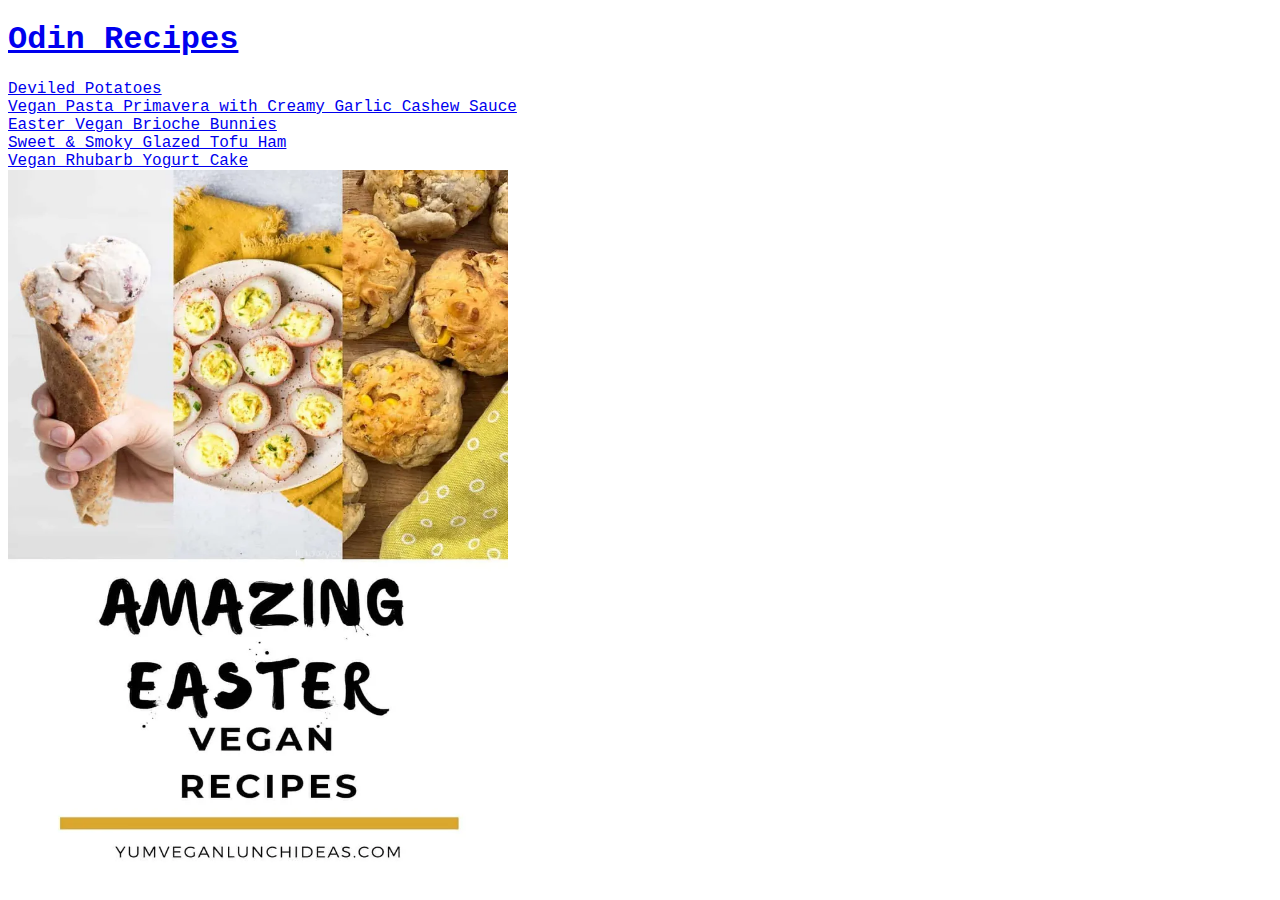
<file: index.html>
<!DOCTYPE html>
<html lang="en">
<head>
    <meta charset="UTF-8">
    <meta http-equiv="X-UA-Compatible" content="IE=edge">
    <meta name="viewport" content="width=device-width, initial-scale=1.0">
    <title>Vegan Easter Recipes</title>
    <link rel="stylesheet" href="style.css">
</head>
<body>
    <a href="index.html"><h1>Odin Recipes</h1></a>
    <a href="./recipes/potatoes.html">Deviled Potatoes</a><br>
    <a href="./recipes/pasta.html">Vegan Pasta Primavera with Creamy Garlic Cashew Sauce</a><br>
    <a href="./recipes/bunnies.html">Easter Vegan Brioche Bunnies</a><br>
    <a href="./recipes/tofu.html">Sweet & Smoky Glazed Tofu Ham</a><br>
    <a href="./recipes/cake.html">Vegan Rhubarb Yogurt Cake</a> <br>
    <img src="./images/vegantable.webp" alt="vegan table">
</body>
</html>
</file>
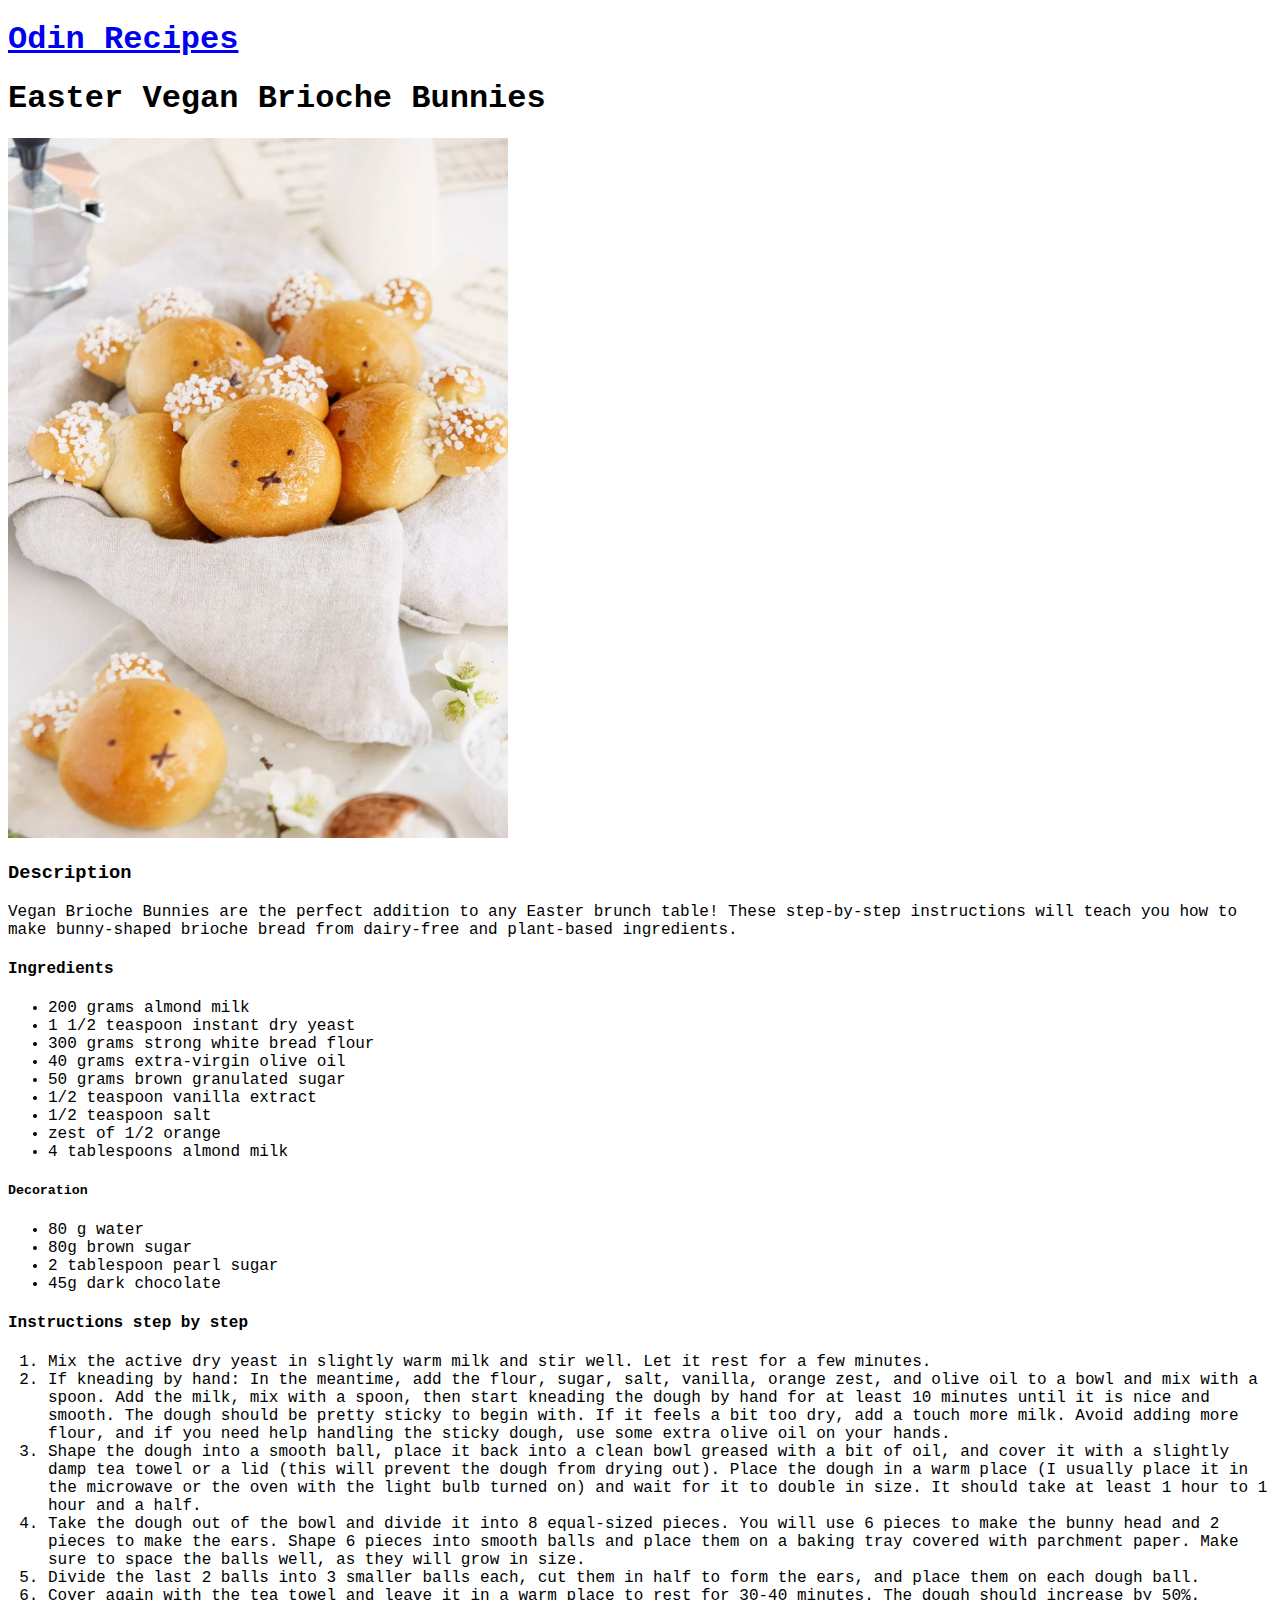
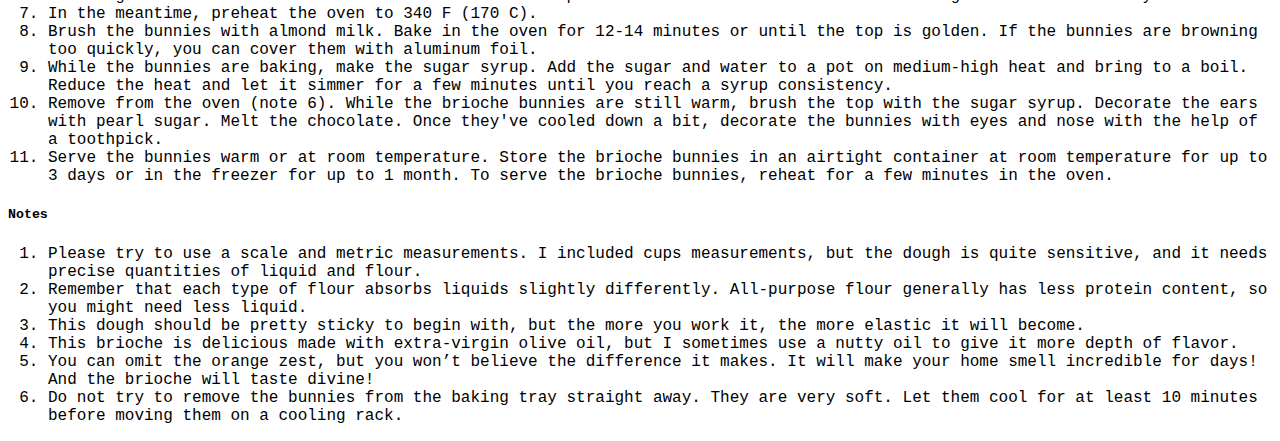
<file: recipes/bunnies.html>
<!DOCTYPE html>
<html lang="en">
<head>
    <meta charset="UTF-8">
    <meta http-equiv="X-UA-Compatible" content="IE=edge">
    <meta name="viewport" content="width=device-width, initial-scale=1.0">
    <title>Vegan Easter Recipes</title>
    <link rel="stylesheet" href="../style.css">
</head>
<body>
    <a href="../index.html"><h1>Odin Recipes</h1></a>
    <h1>Easter Vegan Brioche Bunnies</h1>
    <img src="../images/bunnies.webp" alt="Bunnie brioche">
    <h3>Description</h3>
    <p>Vegan Brioche Bunnies are the perfect addition to any Easter brunch table! These step-by-step instructions will teach you how to make bunny-shaped brioche bread from dairy-free and plant-based ingredients.</p>
    <h4>Ingredients</h4>
    <ul>
        <li>200 grams almond milk</li>
        <li>1 1/2 teaspoon instant dry yeast</li>
        <li>300 grams strong white bread flour </li>
        <li>40 grams extra-virgin olive oil</li>
        <li>50 grams brown granulated sugar</li>
        <li>1/2 teaspoon vanilla extract</li>
        <li>1/2 teaspoon salt</li>
        <li>zest of 1/2 orange</li>
        <li>4 tablespoons almond milk</li>
    </ul>
    <h5>Decoration</h5>
    <ul>
        <li>80 g water</li>
        <li>80g brown sugar</li>
        <li>2 tablespoon pearl sugar</li>
        <li>45g dark chocolate</li>
    </ul>
    <h4>Instructions step by step</h4>
    <ol>
        <li>Mix the active dry yeast in slightly warm milk and stir well. Let it rest for a few minutes.</li>
        <li>If kneading by hand: In the meantime, add the flour, sugar, salt, vanilla, orange zest, and olive oil to a bowl and mix with a spoon. Add the milk, mix with a spoon, then start kneading the dough by hand for at least 10 minutes until it is nice and smooth. The dough should be pretty sticky to begin with. If it feels a bit too dry, add a touch more milk. Avoid adding more flour, and if you need help handling the sticky dough, use some extra olive oil on your hands.</li>
        <li>Shape the dough into a smooth ball, place it back into a clean bowl greased with a bit of oil, and cover it with a slightly damp tea towel or a lid (this will prevent the dough from drying out). Place the dough in a warm place (I usually place it in the microwave or the oven with the light bulb turned on) and wait for it to double in size. It should take at least 1 hour to 1 hour and a half.</li>
        <li>Take the dough out of the bowl and divide it into 8 equal-sized pieces. You will use 6 pieces to make the bunny head and 2 pieces to make the ears. Shape 6 pieces into smooth balls and place them on a baking tray covered with parchment paper. Make sure to space the balls well, as they will grow in size.</li>
        <li>Divide the last 2 balls into 3 smaller balls each, cut them in half to form the ears, and place them on each dough ball.</li>
        <li>Cover again with the tea towel and leave it in a warm place to rest for 30-40 minutes. The dough should increase by 50%.</li>
        <li>In the meantime, preheat the oven to 340 F (170 C).</li>
        <li>Brush the bunnies with almond milk. Bake in the oven for 12-14 minutes or until the top is golden. If the bunnies are browning too quickly, you can cover them with aluminum foil.</li>
        <li>While the bunnies are baking, make the sugar syrup. Add the sugar and water to a pot on medium-high heat and bring to a boil. Reduce the heat and let it simmer for a few minutes until you reach a syrup consistency.</li>
        <li>Remove from the oven (note 6). While the brioche bunnies are still warm, brush the top with the sugar syrup. Decorate the ears with pearl sugar. Melt the chocolate. Once they've cooled down a bit, decorate the bunnies with eyes and nose with the help of a toothpick.</li>
        <li>Serve the bunnies warm or at room temperature. Store the brioche bunnies in an airtight container at room temperature for up to 3 days or in the freezer for up to 1 month. To serve the brioche bunnies, reheat for a few minutes in the oven.</li>
    </ol>
    <h5>Notes</h5>
    <ol>
        <li>Please try to use a scale and metric measurements. I included cups measurements, but the dough is quite sensitive, and it needs precise quantities of liquid and flour.</li>
        <li>Remember that each type of flour absorbs liquids slightly differently. All-purpose flour generally has less protein content, so you might need less liquid.</li>
        <li>This dough should be pretty sticky to begin with, but the more you work it, the more elastic it will become.</li>
        <li>This brioche is delicious made with extra-virgin olive oil, but I sometimes use a nutty oil to give it more depth of flavor.</li>
        <li>You can omit the orange zest, but you won’t believe the difference it makes. It will make your home smell incredible for days! And the brioche will taste divine!</li>
        <li>Do not try to remove the bunnies from the baking tray straight away. They are very soft. Let them cool for at least 10 minutes before moving them on a cooling rack.</li>
    </ol>
</body>
</html>
</file>
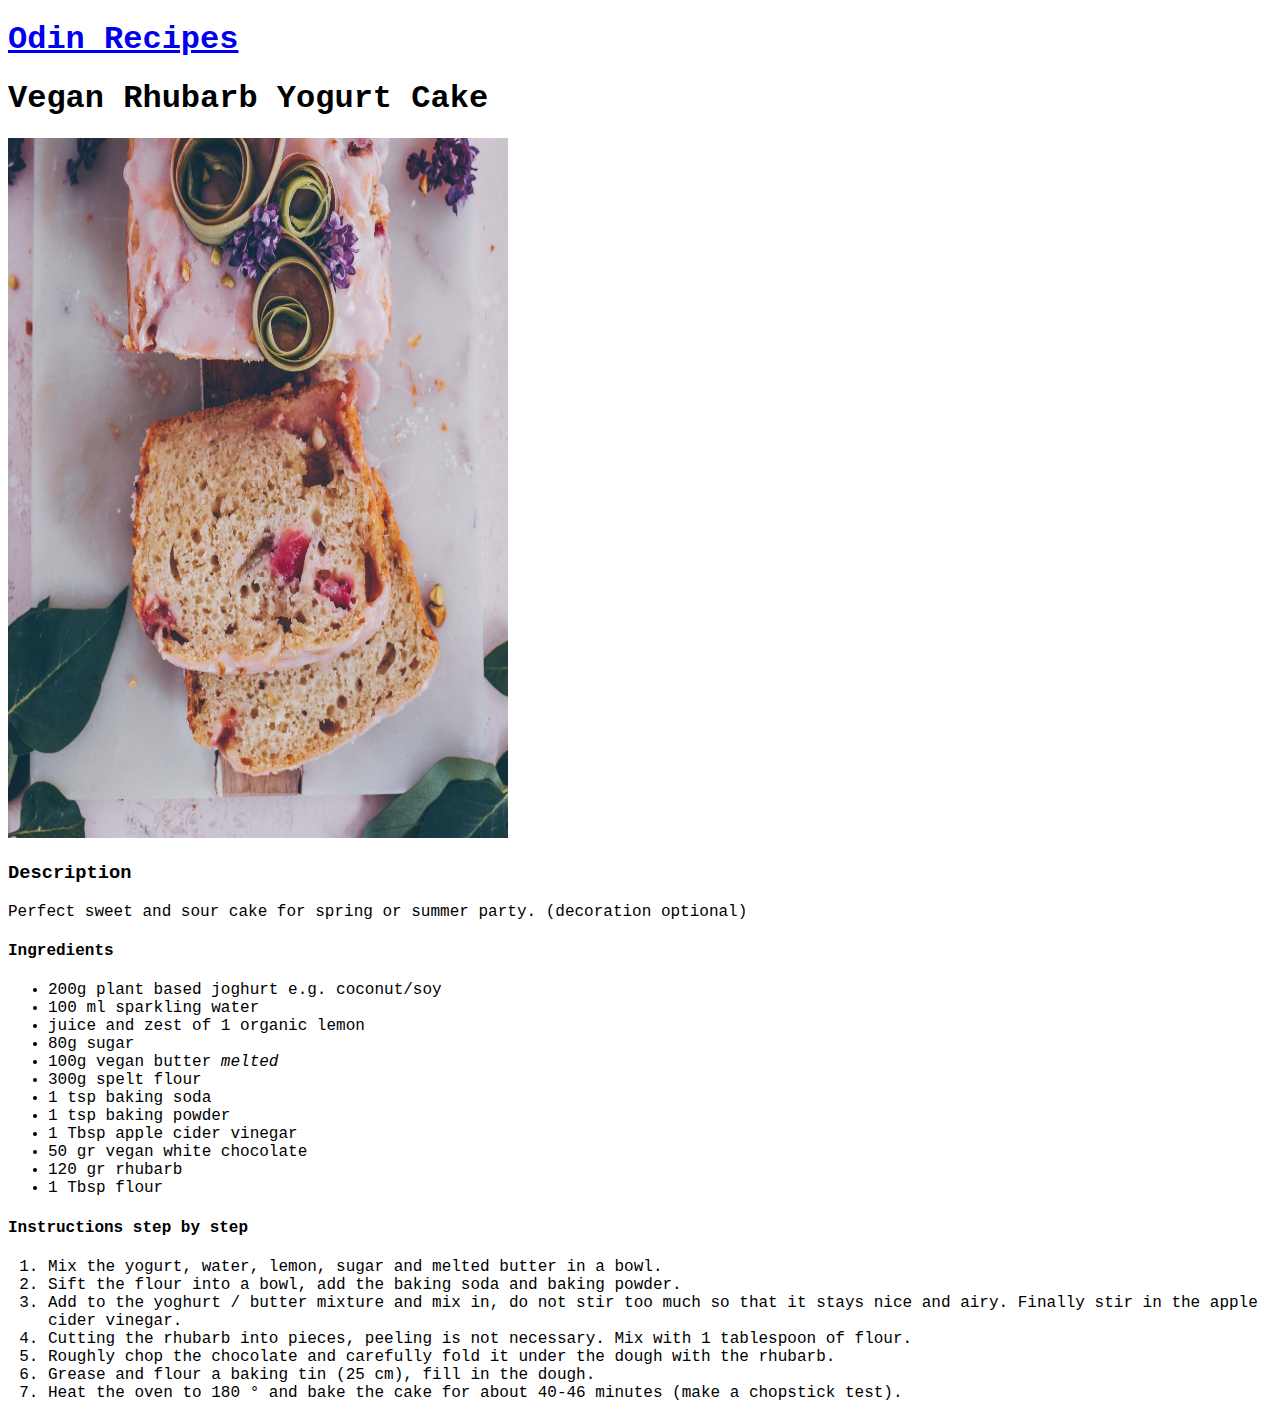
<file: recipes/cake.html>
<!DOCTYPE html>
<html lang="en">
<head>
    <meta charset="UTF-8">
    <meta http-equiv="X-UA-Compatible" content="IE=edge">
    <meta name="viewport" content="width=device-width, initial-scale=1.0">
    <title>Vegan Easter Recipes</title>
    <link rel="stylesheet" href="../style.css">
</head>
<body>
    <a href="../index.html"><h1>Odin Recipes</h1></a>
    <h1>Vegan Rhubarb Yogurt Cake</h1>
    <img src="../images/Cake.jpg" alt="Rhubarb Cake">
    <h3>Description</h3>
    <p>Perfect sweet and sour cake for spring or summer party. (decoration optional)</p>
    <h4>Ingredients</h4>
    <ul>
        <li>200g plant based joghurt e.g. coconut/soy</li>
        <li>100 ml sparkling water</li>
        <li>juice and zest of 1 organic lemon</li>
        <li>80g sugar</li>
        <li>100g vegan butter <em>melted</em></li>
        <li>300g spelt flour</li>
        <li>1 tsp baking soda</li>
        <li>1 tsp baking powder</li>
        <li>1 Tbsp apple cider vinegar</li>
        <li>50 gr vegan white chocolate</li>
        <li>120 gr rhubarb</li>
        <li>1 Tbsp flour</li>
    </ul>
    <h4>Instructions step by step</h4>
    <ol>
        <li>Mix the yogurt, water, lemon, sugar and melted butter in a bowl.</li>
        <li>Sift the flour into a bowl, add the baking soda and baking powder.</li>
        <li>Add to the yoghurt / butter mixture and mix in, do not stir too much so that it stays nice and airy. Finally stir in the apple cider vinegar.</li>
        <li>Cutting the rhubarb into pieces, peeling is not necessary. Mix with 1 tablespoon of flour.</li>
        <li>Roughly chop the chocolate and carefully fold it under the dough with the rhubarb.</li>
        <li>Grease and flour a baking tin (25 cm), fill in the dough.</li>
        <li>Heat the oven to 180 ° and bake the cake for about 40-46 minutes (make a chopstick test).</li>
    </ol>
</body>
</html>
</file>
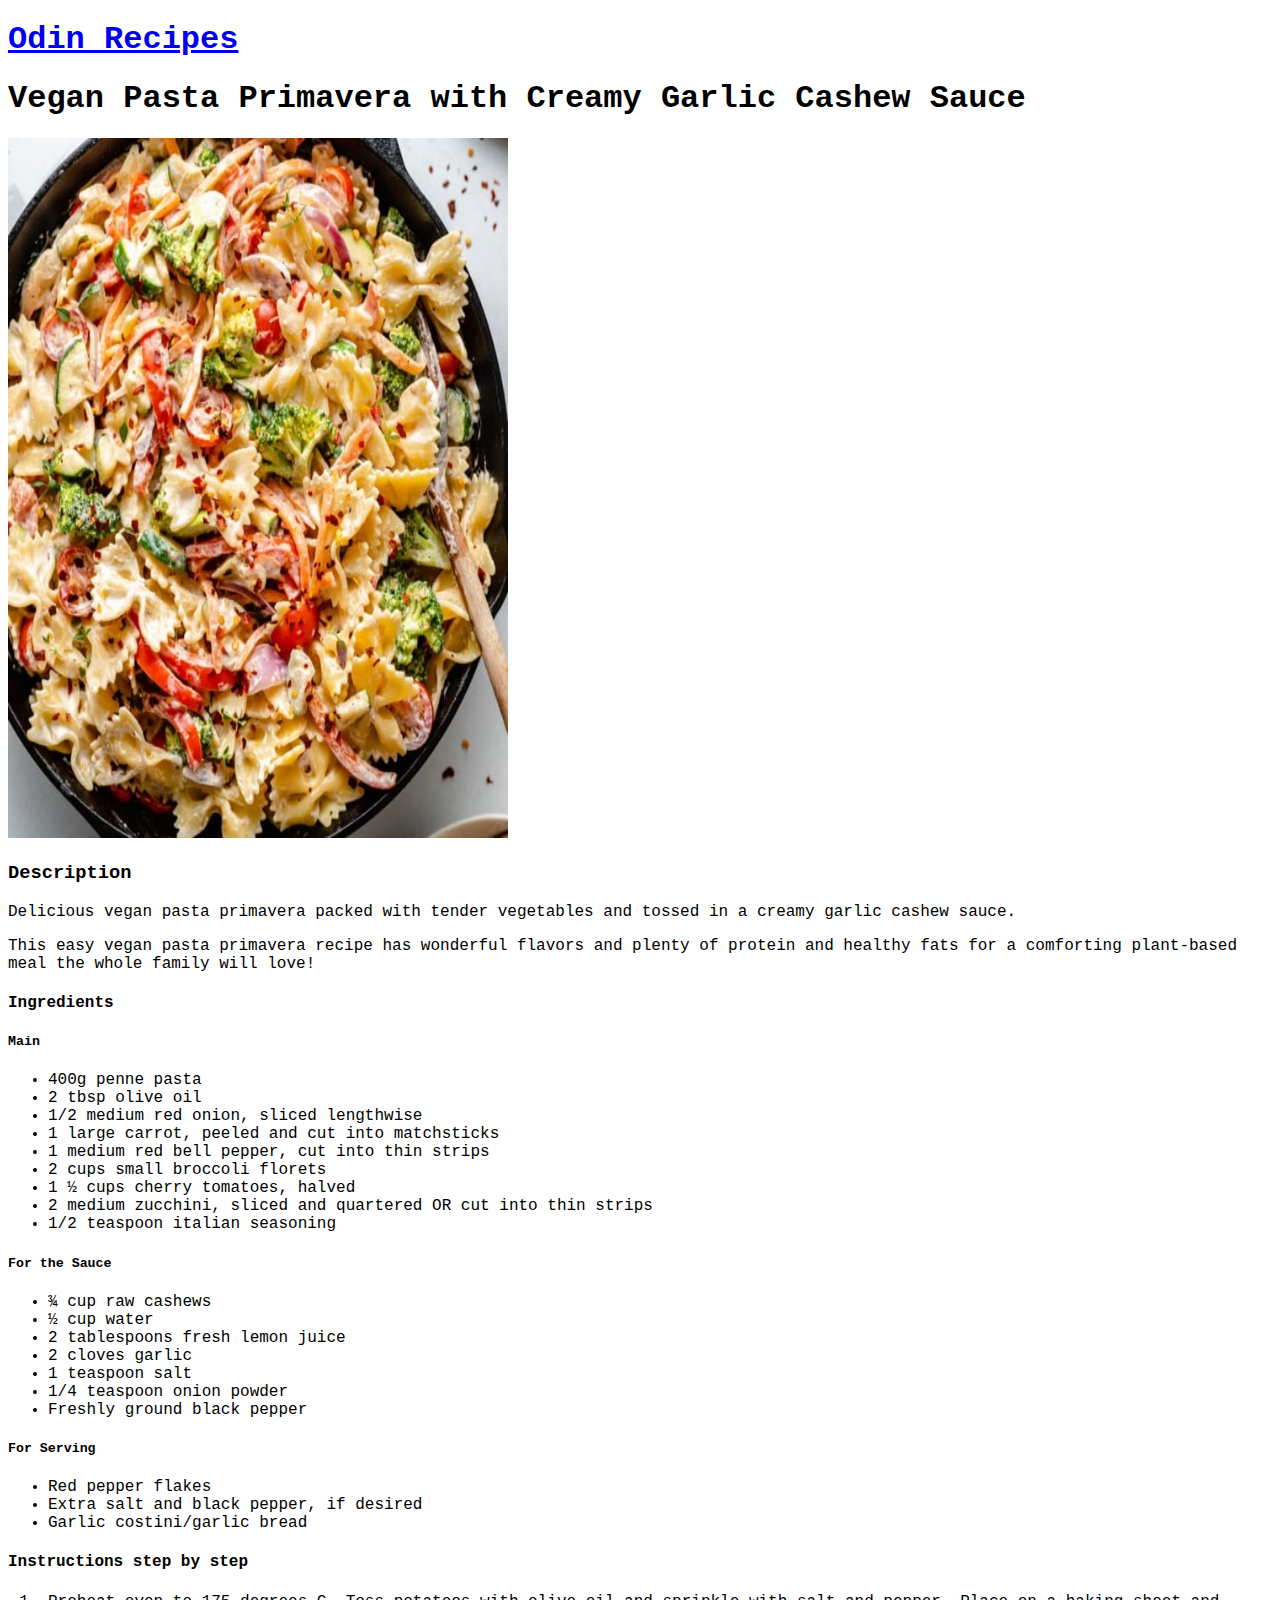
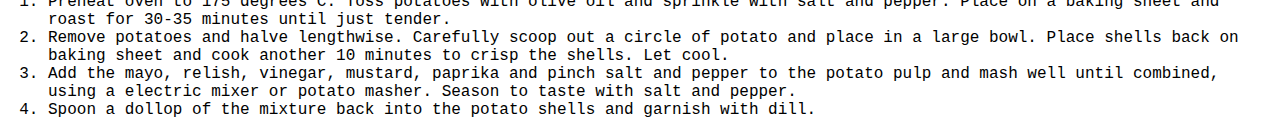
<file: recipes/pasta.html>
<!DOCTYPE html>
<html lang="en">
<head>
    <meta charset="UTF-8">
    <meta http-equiv="X-UA-Compatible" content="IE=edge">
    <meta name="viewport" content="width=device-width, initial-scale=1.0">
    <title>Vegan Easter Recipes</title>
    <link rel="stylesheet" href="../style.css">
</head>
<body>
    <a href="../index.html"><h1>Odin Recipes</h1></a>
    <h1>Vegan Pasta Primavera with Creamy Garlic Cashew Sauce</h1>
    <img src="../images/Pasta.jpg" alt="Pasta with sauce">
    <h3>Description</h3>
    <p>Delicious vegan pasta primavera packed with tender vegetables and tossed in a creamy garlic cashew sauce.</p>
    <p>This easy vegan pasta primavera recipe has wonderful flavors and plenty of protein and healthy fats for a comforting plant-based meal the whole family will love!</p>
    <h4>Ingredients</h4>
    <h5>Main</h5>
    <ul>
        <li>400g penne pasta</li>
        <li>2 tbsp olive oil</li>
        <li>1/2 medium red onion, sliced lengthwise</li>
        <li>1 large carrot, peeled and cut into matchsticks</li>
        <li>1 medium red bell pepper, cut into thin strips</li>
        <li>2 cups small broccoli florets</li>
        <li>1 ½ cups cherry tomatoes, halved</li>
        <li>2 medium zucchini, sliced and quartered OR cut into thin strips</li>
        <li>1/2 teaspoon italian seasoning</li>
    </ul>
    <h5>For the Sauce</h5>
    <ul>
        <li>¾ cup raw cashews</li>
        <li>½ cup water</li>
        <li>2 tablespoons fresh lemon juice</li>
        <li>2 cloves garlic</li>
        <li>1 teaspoon salt</li>
        <li>1/4 teaspoon onion powder</li>
        <li>Freshly ground black pepper</li>
    </ul>
    <h5>For Serving</h5>
    <ul>
        <li>Red pepper flakes</li>
        <li>Extra salt and black pepper, if desired</li>
        <li>Garlic costini/garlic bread</li>
    </ul>
    <h4>Instructions step by step</h4>
    <ol>
        <li>Preheat oven to 175 degrees C. Toss potatoes with olive oil and sprinkle with salt and pepper. Place on a baking sheet and roast for 30-35 minutes until just tender.</li>
        <li>Remove potatoes and halve lengthwise. Carefully scoop out a circle of potato and place in a large bowl. Place shells back on baking sheet and cook another 10 minutes to crisp the shells. Let cool.</li>
        <li>Add the mayo, relish, vinegar, mustard, paprika and pinch salt and pepper to the potato pulp and mash well until combined, using a electric mixer or potato masher. Season to taste with salt and pepper.</li>
        <li>Spoon a dollop of the mixture back into the potato shells and garnish with dill.</li>
    </ol>
</body>
</html>
</file>
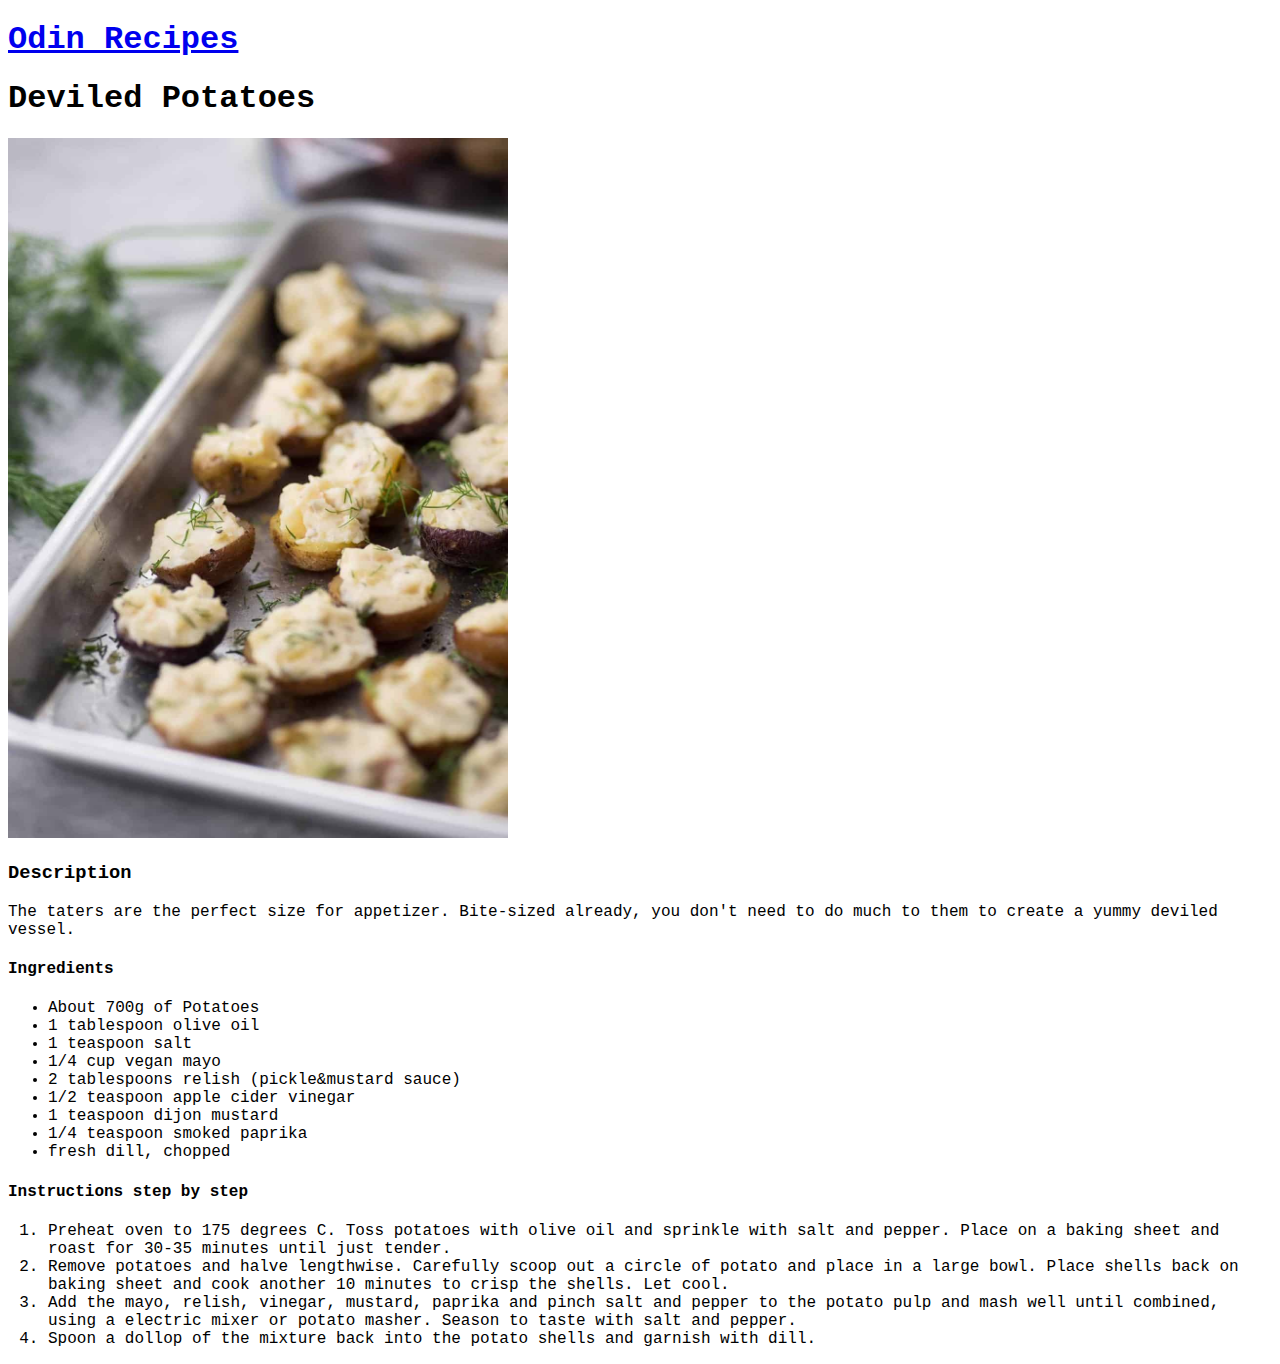
<file: recipes/potatoes.html>
<!DOCTYPE html>
<html lang="en">
<head>
    <meta charset="UTF-8">
    <meta http-equiv="X-UA-Compatible" content="IE=edge">
    <meta name="viewport" content="width=device-width, initial-scale=1.0">
    <title>Vegan Easter Recipes</title>
    <link rel="stylesheet" href="../style.css">
</head>
<body>
    <a href="../index.html"><h1>Odin Recipes</h1></a>
    <h1>Deviled Potatoes</h1>
    <img src="../images/DeviledPotatoes.jpg" alt="Deviled Potatoes">
    <h3>Description</h3>
    <p>The taters are the perfect size for appetizer. Bite-sized already, you don't need to do much to them to create a yummy deviled vessel.</p>
    <h4>Ingredients</h4>
    <ul>
        <li>About 700g of Potatoes</li>
        <li>1 tablespoon olive oil</li>
        <li>1 teaspoon salt</li>
        <li>1/4 cup vegan mayo</li>
        <li>2 tablespoons relish (pickle&mustard sauce)</li>
        <li>1/2 teaspoon apple cider vinegar</li>
        <li>1 teaspoon dijon mustard</li>
        <li>1/4 teaspoon smoked paprika</li>
        <li>fresh dill, chopped</li>
    </ul>
    <h4>Instructions step by step</h4>
    <ol>
        <li>Preheat oven to 175 degrees C. Toss potatoes with olive oil and sprinkle with salt and pepper. Place on a baking sheet and roast for 30-35 minutes until just tender.</li>
        <li>Remove potatoes and halve lengthwise. Carefully scoop out a circle of potato and place in a large bowl. Place shells back on baking sheet and cook another 10 minutes to crisp the shells. Let cool.</li>
        <li>Add the mayo, relish, vinegar, mustard, paprika and pinch salt and pepper to the potato pulp and mash well until combined, using a electric mixer or potato masher. Season to taste with salt and pepper.</li>
        <li>Spoon a dollop of the mixture back into the potato shells and garnish with dill.</li>
    </ol>
</body>
</html>
</file>
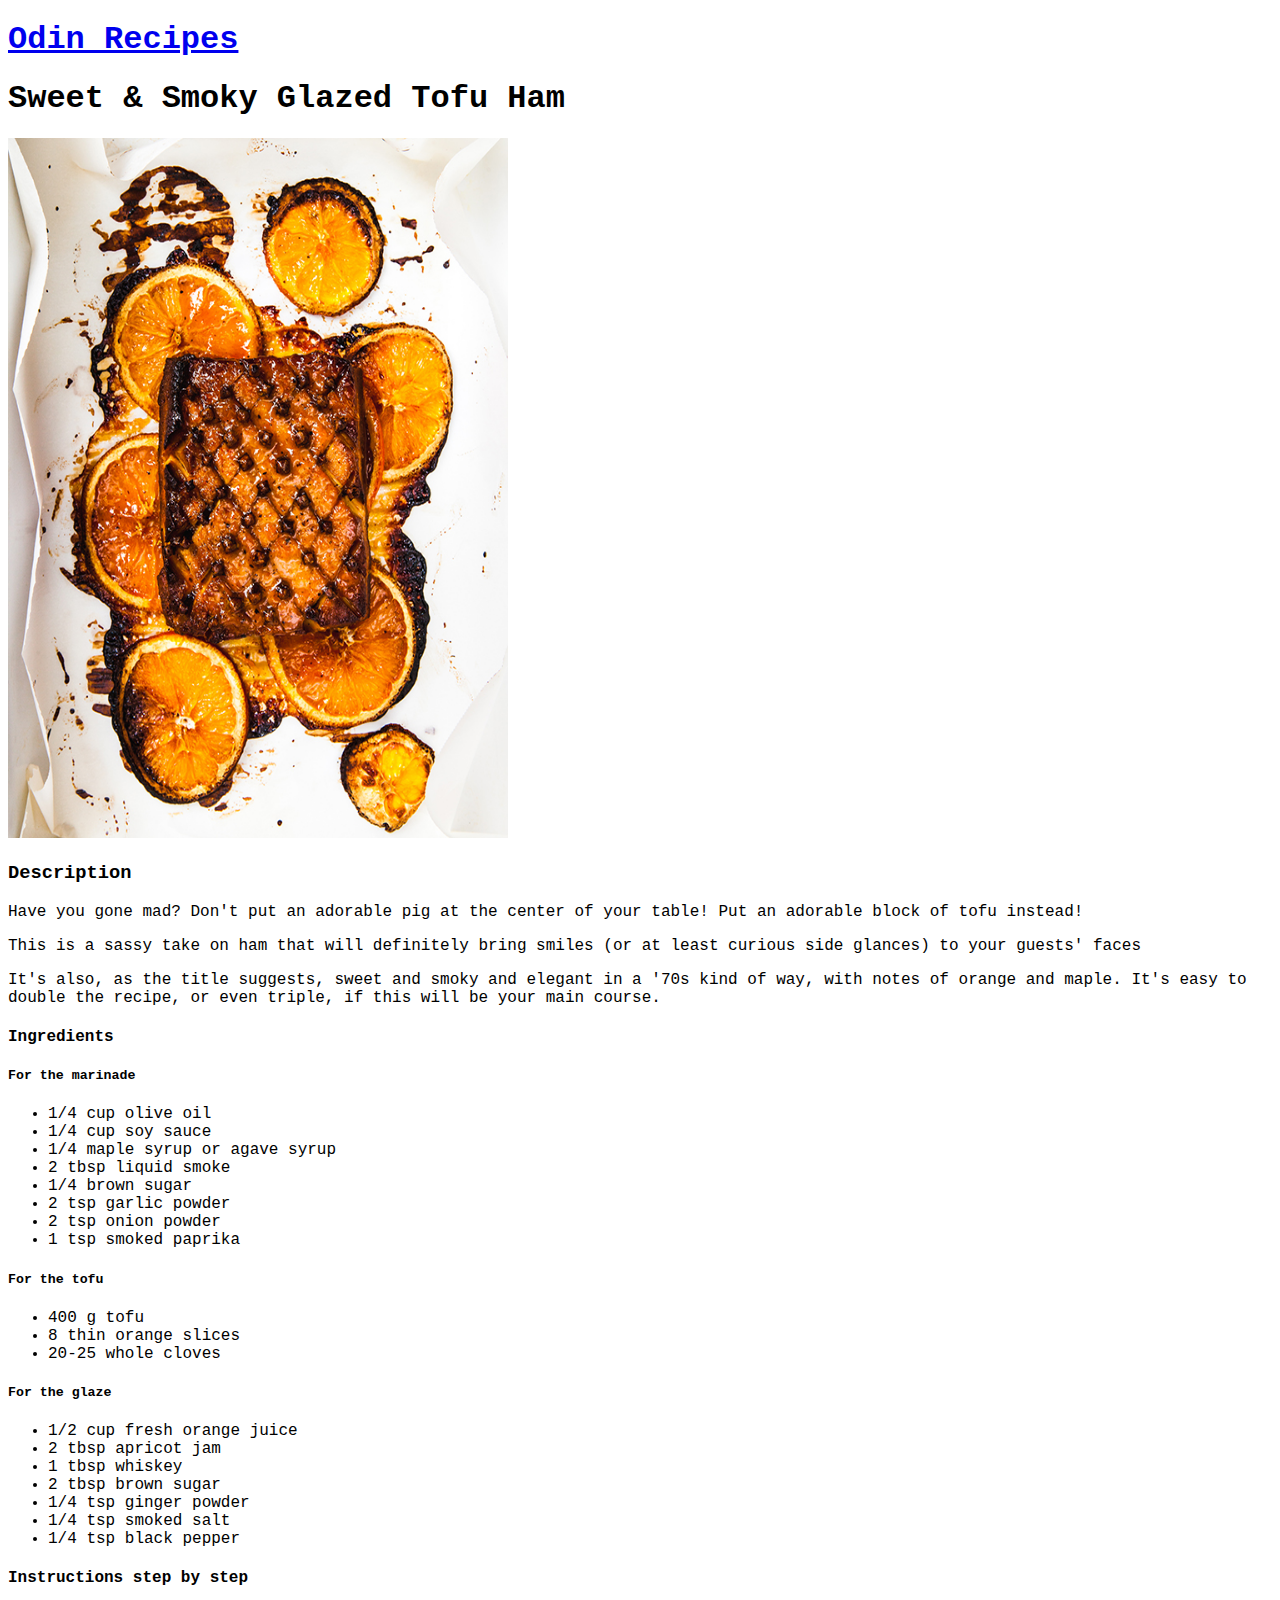
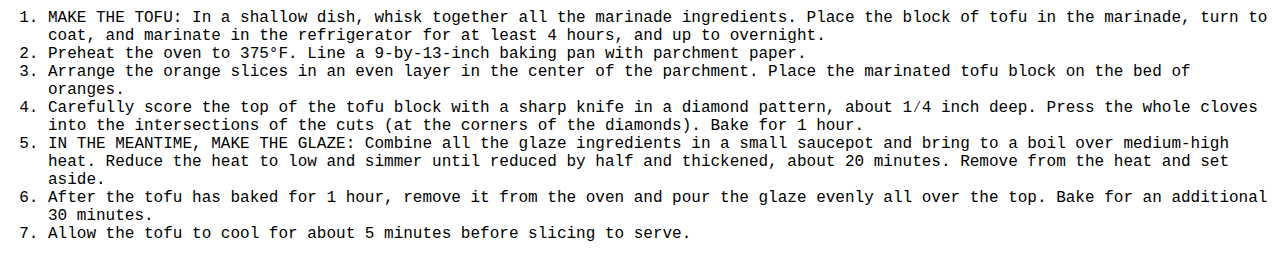
<file: recipes/tofu.html>
<!DOCTYPE html>
<html lang="en">
<head>
    <meta charset="UTF-8">
    <meta http-equiv="X-UA-Compatible" content="IE=edge">
    <meta name="viewport" content="width=device-width, initial-scale=1.0">
    <title>Vegan Easter Recipes</title>
    <link rel="stylesheet" href="../style.css">
</head>
<body>
    <a href="../index.html"><h1>Odin Recipes</h1></a>
    <h1>Sweet & Smoky Glazed Tofu Ham</h1>
    <img src="../images/Tofu.jpg" alt="Deviled Potatoes">
    <h3>Description</h3>
    <p>Have you gone mad? Don't put an adorable pig at the center of your table! Put an adorable block of tofu instead!</p>
    <p>This is a sassy take on ham that will definitely bring smiles (or at least curious side glances) to your guests' faces</p>
    <p>It's also, as the title suggests, sweet and smoky and elegant in a '70s kind of way, with notes of orange and maple. It's easy to double the recipe, or even triple, if this will be your main course.</p>
    <h4>Ingredients</h4>
    <h5>For the marinade</h5>
    <ul>
        <li>1/4 cup olive oil</li>
        <li>1/4 cup soy sauce</li>
        <li>1/4 maple syrup or agave syrup</li>
        <li>2 tbsp liquid smoke</li>
        <li>1/4 brown sugar</li>
        <li>2 tsp garlic powder</li>
        <li>2 tsp onion powder</li>
        <li>1 tsp smoked paprika</li>
    </ul>
    <h5>For the tofu</h5>
    <ul>
        <li>400 g tofu</li>
        <li>8 thin orange slices</li>
        <li>20-25 whole cloves</li>
    </ul>
    <h5>For the glaze</h5>
    <ul>
        <li>1/2 cup fresh orange juice</li>
        <li>2 tbsp apricot jam</li>
        <li>1 tbsp whiskey</li>
        <li>2 tbsp brown sugar</li>
        <li>1/4 tsp ginger powder</li>
        <li>1/4 tsp smoked salt</li>
        <li>1/4 tsp black pepper</li>
    </ul>
    <h4>Instructions step by step</h4>
    <ol>
        <li>MAKE THE TOFU: In a shallow dish, whisk together all the marinade ingredients. Place the block of tofu in the marinade, turn to coat, and marinate in the refrigerator for at least 4 hours, and up to overnight.</li>
        <li>Preheat the oven to 375°F. Line a 9-by-13-inch baking pan with parchment paper.</li>
        <li>Arrange the orange slices in an even layer in the center of the parchment. Place the marinated tofu block on the bed of oranges.</li>
        <li>Carefully score the top of the tofu block with a sharp knife in a diamond pattern, about 1⁄4 inch deep. Press the whole cloves into the intersections of the cuts (at the corners of the diamonds). Bake for 1 hour.</li>
        <li>IN THE MEANTIME, MAKE THE GLAZE: Combine all the glaze ingredients in a small saucepot and bring to a boil over medium-high heat. Reduce the heat to low and simmer until reduced by half and thickened, about 20 minutes. Remove from the heat and set aside.</li>
        <li>After the tofu has baked for 1 hour, remove it from the oven and pour the glaze evenly all over the top. Bake for an additional 30 minutes.</li>
        <li>Allow the tofu to cool for about 5 minutes before slicing to serve.</li>
    </ol>
</body>
</html>
</file>
<file: style.css>
body {
    font-family: 'Courier New', Courier, monospace;
}

img {
    width: 500px;
    height: 700px;
}
</file>
